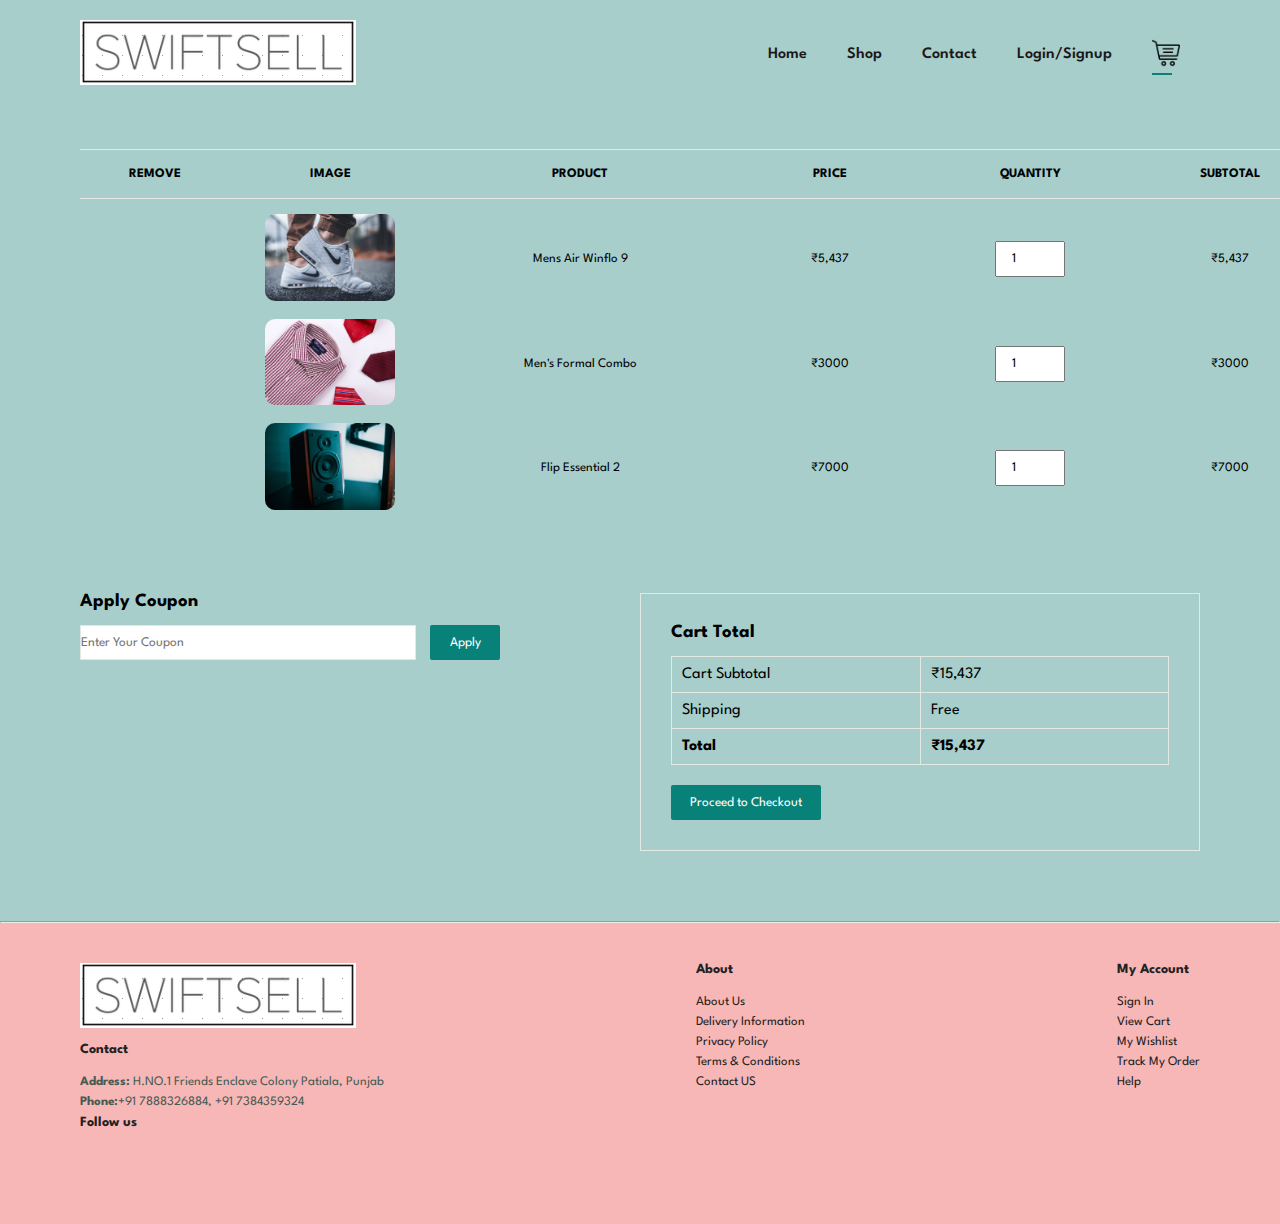
<file: Cart.html>
<!DOCTYPE html>
<html lang="en">
<head>
    <meta charset="UTF-8">
    <meta http-equiv="X-UA-Compatible" content="IE=edge">
    <meta name="viewport" content="width=device-width, initial-scale=1.0">
    <link rel="stylesheet" href="style/Cart-Style.css">
    <link rel="stylesheet" href="https://cdnjs.cloudflare.com/ajax/libs/font-awesome/4.7.0/css/font-awesome.min.css">
    <link rel="preconnect" href="https://fonts.googleapis.com">
    <link rel="preconnect" href="https://fonts.gstatic.com" crossorigin>
    <link href="https://fonts.googleapis.com/css2?family=League+Spartan&display=swap" rel="stylesheet">
    <link href="https://cdn.lineicons.com/3.0/lineicons.css" rel="stylesheet">
    <link rel="icon" type="image/x-icon" href="img/logo.png">
    <title>Cart</title>
</head>
<body>
    
    <div id="header">
        <a href="index.html"><img src="img/logo.png" class="logo" alt=""></a>
        <div>
            <ul id="navbar">
                <li><a href="index.html">Home</a></li>
                <li><a href="Shop.html">Shop</a></li>
                <li><a href="contact.html">Contact</a></li>
                <li><a href="Join-Us.html">Login/Signup</a></li>
                <li><a class="active" href="cart.html"><img src="img/Cart.png" height="28px"> </a></li>
            </ul>
        </div>
    </div>

    <section id="cart" class="section-p1">
        <table width="100%">
            <thead>
                <tr>
                    <td>Remove</td>
                    <td>Image</td>
                    <td>Product</td>
                    <td>Price</td>
                    <td>Quantity</td>
                    <td>Subtotal</td>
                </tr>
            </thead>
            <tbody>
                <tr>
                    <td><a href="#"><i class="lni lni-cross-circle"></i></a></td>
                    <td><img src="img/products/shoes.jpg"> </td>
                    <td>Mens Air Winflo 9</td>
                    <td>₹5,437</td>
                    <td><input type="number" value="1"></td>
                    <td>₹5,437</td>
                </tr>
                <tr>
                    <td><a href="#"><i class="lni lni-cross-circle"></i></a></td>
                    <td><img src="img/products/men ware.jpg"> </td>
                    <td>Men's Formal Combo</td>
                    <td>₹3000</td>
                    <td><input type="number" value="1"></td>
                    <td>₹3000</td>
                </tr>
                <tr>
                    <td><a href="#"><i class="lni lni-cross-circle"></i></a></td>
                    <td><img src="img/products/speaker.jpg"> </td>
                    <td>Flip Essential 2</td>
                    <td>₹7000</td>
                    <td><input type="number" value="1"></td>
                    <td>₹7000</td>
                </tr>
            </tbody>
        </table>
    </section>

    <section id="cart-add" class="section-p1">
        <div id="coupon">
            <h3>Apply Coupon</h3>
            <div>
                <input type="text" placeholder="Enter Your Coupon">
                <button class="normal">Apply</button>
            </div>
        </div>
        <div id="subtotal">
            <h3>Cart Total</h3>
            <table>
                <tr>
                    <td>Cart Subtotal</td>
                    <td>₹15,437</td>
                </tr>
                <tr>
                    <td>Shipping</td>
                    <td>Free</td>
                </tr>
                <tr>
                    <td><strong>Total</strong></td>
                    <td><strong>₹15,437</strong></td>
                </tr>
            </table>
            <button class="normal">Proceed to Checkout</button>
        </div>
    </section>
    <hr>
    <footer class="section-p1">
        <div class="col">
            <img src="img/logo.png" alt=""><br>
            <h4>Contact</h4>
            <p><strong>Address:</strong> H.NO.1 Friends Enclave Colony Patiala, Punjab </p>
            <p><strong>Phone:</strong>+91 7888326884, +91 7384359324</p>
            <div class="follow">
                <h4>Follow us</h4>
                <div class="icon">
                    <i class="lni lni-facebook-filled"></i>
                    <i class="lni lni-instagram-filled"></i>
                    <i class="lni lni-twitter-filled"></i>
                    <i class="lni lni-youtube"></i>
                </div>
            </div>
        </div>
        <div class="col">
            <h4>About</h4>
            <a href="contact.html">About Us</a>
            <a href="#">Delivery Information</a>
            <a href="#">Privacy Policy</a>
            <a href="#">Terms & Conditions</a>
            <a href="contact.html">Contact US</a>
        </div>
        <div class="col">
            <h4>My Account</h4>
            <a href="Join-Us.html">Sign In</a>
            <a href="Cart.html">View Cart</a>
            <a href="#">My Wishlist</a>
            <a href="#">Track My Order</a>
            <a href="#">Help</a>
        </div>
    </footer>
</body>
</html>
</file>
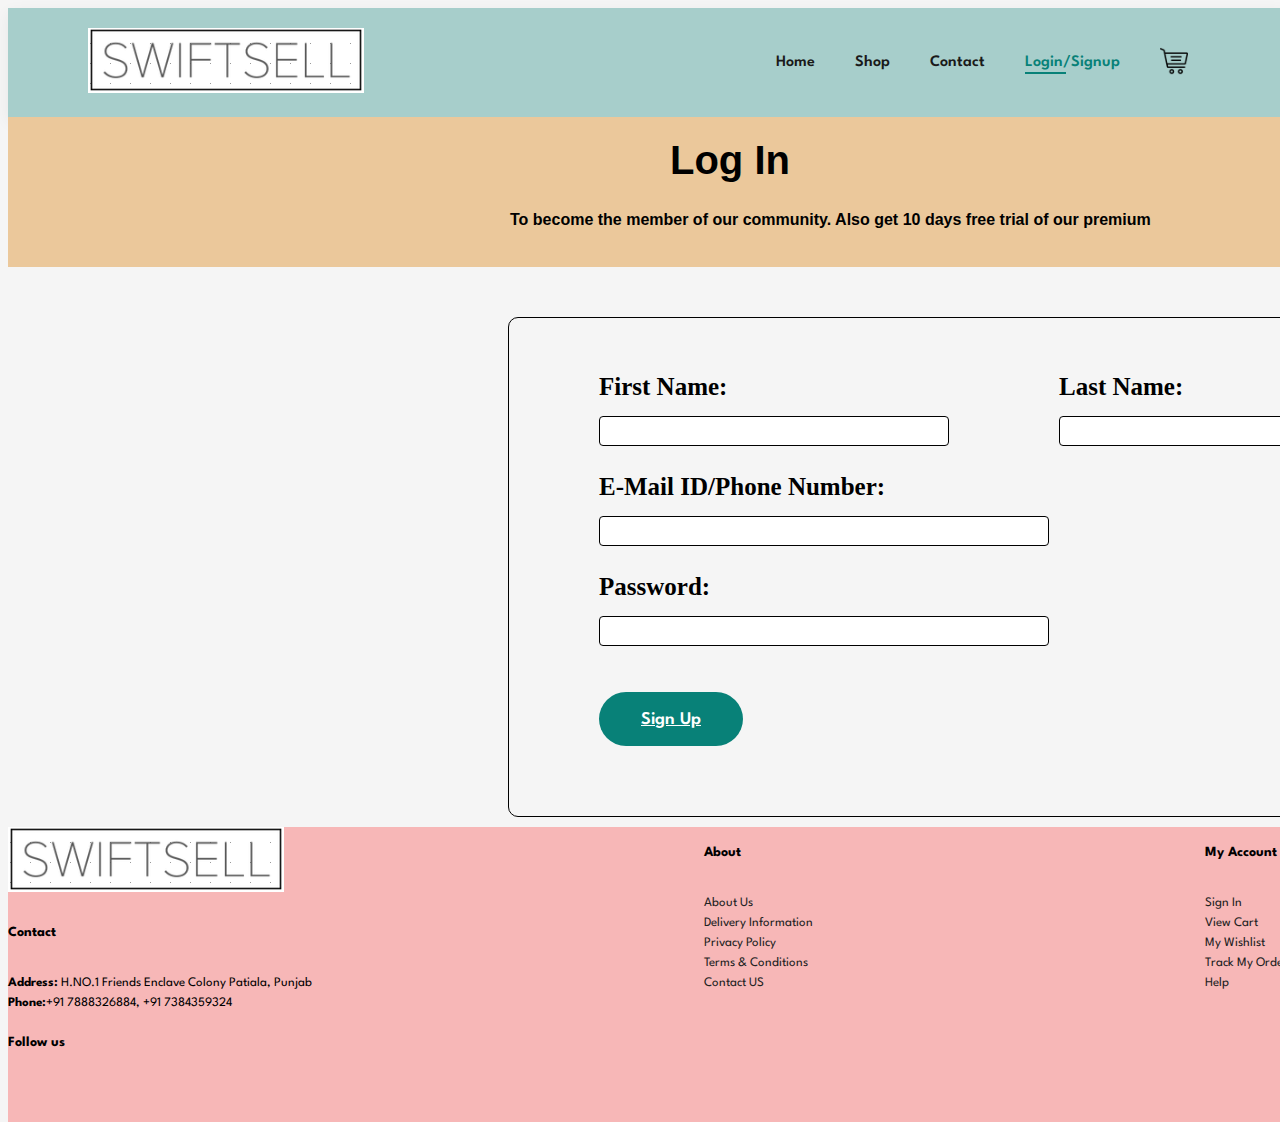
<file: Join-Us.html>
<!DOCTYPE html>
<html lang="en">
<head>
    <meta charset="UTF-8">
    <meta http-equiv="X-UA-Compatible" content="IE=edge">
    <meta name="viewport" content="width=device-width, initial-scale=1.0">
    <link rel="stylesheet" href="style/Join-Us-Styling.css">
    <link rel="stylesheet" href="https://cdnjs.cloudflare.com/ajax/libs/font-awesome/4.7.0/css/font-awesome.min.css">
    <link rel="preconnect" href="https://fonts.googleapis.com">
    <link rel="preconnect" href="https://fonts.gstatic.com" crossorigin>
    <link href="https://fonts.googleapis.com/css2?family=League+Spartan&display=swap" rel="stylesheet">
    <link rel="icon" type="image/x-icon" href="img/logo.png">
    <title>Join Us</title>
</head>
<body>
    <div id="header">
        <a href="index.html"><img src="img/logo.png" class="logo" alt=""></a>
        <div>
            <ul id="navbar">
                <li><a  href="index.html">Home</a></li>
                <li><a href="Shop.html">Shop</a></li>
                <li><a href="contact.html">Contact</a></li>
                <li><a class="active" href="contact.html">Login/Signup</a></li>
                <li><a  href="cart.html"><img src="img/Cart.png" height="28px"> </a></li>
            </ul>
        </div>
    </div>
    <section id="page-header">
        <h2>Log In</h2>
        <p>To become the member of our community. Also get 10 days free trial of our premium</p>
    </section>
    <div class="maindiv">
        <p class="text" boxno="1">
            First Name:
        </p>
        <input type="text1" id="lname" name="lname">
        <p class="text" boxno="2">
            Last Name:
        </p>
        <input type="text2" id="lname" name="lname">
        <p class="text" boxno="3">
            E-Mail ID/Phone Number:
        </p>
        <input type="text3" id="lname" name="lname">
        <p class="text" boxno="4">
            Password:
        </p>
        <input type="password" id="lname" name="lname">
        <a href="#" class="bn62">
            Sign Up
          </a>
    </div>
    
    <footer class="section-p1">
        <div class="col">
            <img src="img/logo.png" alt=""> <br>
            <h4>Contact</h4>
            <p><strong>Address:</strong> H.NO.1 Friends Enclave Colony Patiala, Punjab</p>
            <p><strong>Phone:</strong>+91 7888326884, +91 7384359324</p>
            <div class="follow">
                <h4>Follow us</h4>
                <div class="icon">
                    <i class="lni lni-facebook-filled"></i>
                    <i class="lni lni-instagram-filled"></i>
                    <i class="lni lni-twitter-filled"></i>
                    <i class="lni lni-youtube"></i>
                </div>
            </div>
        </div>
        <div class="col">
            <h4>About</h4>
            <a href="contact.html">About Us</a>
            <a href="#">Delivery Information</a>
            <a href="#">Privacy Policy</a>
            <a href="#">Terms & Conditions</a>
            <a href="contact.html">Contact US</a>
        </div>
        <div class="col">
            <h4>My Account</h4>
            <a href="Join-Us.html">Sign In</a>
            <a href="Cart.html">View Cart</a>
            <a href="#">My Wishlist</a>
            <a href="#">Track My Order</a>
            <a href="#">Help</a>
        </div>
    </footer>
</body>
</html>
</file>
<file: style/Cart-Style.css>
* {
    margin: 0;
    padding: 0;
    box-sizing: border-box;
    font-family: 'League Spartan', sans-serif;
}
h1{
    font-size: 50px;
    line-height: 64px;
    color: #222;
}
h2{
    font-size: 46px;
    line-height: 54px;
    color: #222;
}
h4{
    font-size: 20px;
    color: #222;
}
h6{
    font-weight: 700;
    font-size: 12px;
}
p{
    font-size: 16px;
    color:#465b52;
    margin: 15px 0 20px 0;
}
.section-p1{
    padding: 40px 80px;
}
.section-m1{
    margin: 40px 0;

}
body{
    width: 100%;
    
}
/* header start */
#header{
    display: flex;
    align-items: center;
    justify-content: space-between;
    padding: 20px 80px;
    background: #A7CECB;
    box-shadow: 0 5px 15px rgba(0, 0, 0, 0.06);
    z-index: 999;
    top: 0;
    left: 0;
}
#navbar{
    display: flex;
    align-items: center;
    justify-content: center;
}
#navbar li{
    list-style: none;
    padding:0 20px;
    position: relative;

}
#navbar li a{
    text-decoration: none;
    font-size: 16px;
    font-weight: 600;
    color: #1a1a1a;
    transition: 0.3s ease;
}
#navbar li a:hover,
#navbar li a.active{
    color:#088178;
}
#navbar li a.active::after,
#navbar li a:hover::after {
    content:"";
    width:30%;
    height:2px;
    background: #088178;
    position: absolute;
    bottom:-4px;
    left: 20px;
}
#cart{
    background: #A7CECB ;
}

#cart table{
    width: 100%;
    border-collapse: collapse;
    table-layout: fixed;
    white-space: nowrap;
    
}

#cart table img{
    width: 130px;
    border-radius: 10px;
}

#cart table td:nth-child(1){
    width: 150px;
    text-align: center;
}

#cart table td:nth-child(2){
    width: 200px;
    text-align: center;
}

#cart table td:nth-child(3){
    width: 300px;
    text-align: center;
}

#cart table td:nth-child(4),
#cart table td:nth-child(5),
#cart table td:nth-child(6){
    width: 200px;
    text-align: center;
}

#cart table td:nth-child(5) input{
    width: 70px;
    padding: 10px 5px 10px 15px;
}

#cart table thead{
    border: 1px solid #e2e9e1;
    border-left: none;
    border-right: none;
}

#cart table thead td{
    font-weight: 700;
    text-transform: uppercase;
    font-size: 13px;
    padding: 18px 0;
}

#cart table tbody tr td{
    padding-top: 15px;
}

#cart table tbody td{
    font-size: 13px;
}

#cart-add{
    display: flex;
    flex-wrap: wrap;
    justify-content: space-between;
    background: #A7CECB;
}

#coupon{
    width: 50%;
    margin-bottom: 30px;
}

#coupon h3,
#subtotal h3{
    padding-bottom: 15px;
}

#coupon input{
    height: 35px;
    padding-bottom: 10px 20px;
    outline: none;
    width: 60%;
    margin-right: 10px;
    border: 1px solid #e2e9e1;
}

#coupon button{
    width: 70px;
    border: 0px;
    height: 35px;
    border-radius: 2px;
    background-color: #088178;
    color: #fff;
    cursor:pointer;
    transition: 0.2s ease;
}

#subtotal button{
    width: 150px;
    border: 0px;
    height: 35px;
    border-radius: 2px;
    background-color: #088178;
    color: #fff;
    cursor:pointer;
    transition: 0.2s ease;
}

#coupon button:hover,
#subtotal button:hover{
    background-color: #465b52;
}

#subtotal{
    width: 50%;
    margin-bottom: 30px;
    border: 1px solid #e2e9e1;
    padding: 30px;
}

#subtotal table{
    border-collapse: collapse;
    width: 100%;
    margin-bottom: 20px;
}

#subtotal table td{
    width: 50%;
    border: 1px solid #e2e9e1;
    padding: 10px;
    font-size: 13;
}
footer{
    display:flex;
    flex-wrap: wrap;
    justify-content: space-between;
    background-color: #f7b7b7;
  }
  footer .col{
    display: flex;
    flex-direction: column;
    align-items: flex-start;
    margin-bottom:20px;
  }
footer .logo{
  margin-bottom: 30px;
}
footer h4{
  font-size:14px;
  padding-bottom: 20px;
}
footer p{
  font-size:13px;
  margin: 0 0 8px 0;
}
footer a{
  font-size:13px;
  text-decoration: none;
  color:#222;
  margin:0 0 8px 0;
}
footer .follow i{
  color: #465b52;
  padding-right:4px;
  cursor:pointer;
}
footer .follow i:hover,
footer a:hover{
  color:#088178;
}
</file>
<file: style/Join-Us-Styling.css>
body{
    background-color: whitesmoke;
}

* {
    box-sizing: border-box;
    font-family: 'League Spartan', sans-serif;
}

body{
    width: 100%;
}

#header{
    display: flex;
    align-items: center;
    justify-content: space-between;
    padding: 20px 80px;
    background: #A7CECB;
    box-shadow: 0 5px 15px rgba(0, 0, 0, 0.06);
    z-index: 999;
    top: 0;
    left: 0;
}
#navbar{
    display: flex;
    align-items: center;
    justify-content: center;
}
#navbar li{
    list-style: none;
    padding:0 20px;
    position: relative;

}
#navbar li a{
    text-decoration: none;
    font-size: 16px;
    font-weight: 600;
    color: #1a1a1a;
    transition: 0.3s ease;
}
#navbar li a:hover,
#navbar li a.active{
    color:#088178;
}
#navbar li a.active::after,
#navbar li a:hover::after {
    content:"";
    width:30%;
    height:2px;
    background: #088178;
    position: absolute;
    bottom:-4px;
    left: 20px;
}

#page-header{
    background-color: rgb(235, 200, 155);
    width: 100%;
    height: 150px;
    display: flex;
    justify-content: center;
    text-align: center;
    flex-direction: column;
    padding: 14px;
}

#page-header h2{
    font-size: 40px;
    position: absolute;
    top: 105px;
    left: 670px;
    font-family: 'Lucida Sans', 'Lucida Sans Regular', 'Lucida Grande', 'Lucida Sans Unicode', Geneva, Verdana, sans-serif ;
    font-weight: bold;
}

#page-header p{
    position: absolute;
    top: 195px;
    left: 510px;
    font-family: 'Lucida Sans', 'Lucida Sans Regular', 'Lucida Grande', 'Lucida Sans Unicode', Geneva, Verdana, sans-serif ;
    font-weight: bold;
}

.maindiv{
    top: 50px;
    left: 500px;
    width: 950px;
    height: 500px;
    position: relative;
    border-radius: 10px;
    border: 1px solid black;
}

.text{
    font-weight: bold;
    font-family: Merriweather;
    font-size: 25px;
    position: absolute;
}

.text[Boxno="1"]{
    padding-left: 90px;
    padding-top: 30px;
}

.text[Boxno="2"]{
    padding-left: 550px;
    padding-top: 30px;
}

.text[Boxno="3"]{
    padding-left: 90px;
    padding-top: 130px;
}

.text[Boxno="4"]{
    padding-left: 90px;
    padding-top: 230px;
}

input[type=text1] {
    position: absolute;
    top: 90px;
    left: 90px;
    width: 350px;
    height: 30px;
    margin: 8px 0;
    box-sizing: border-box;
    border: 1px solid black;
    border-radius: 4px;
}

input[type=text2] {
    position: absolute;
    top: 90px;
    left: 550px;
    width: 350px;
    height: 30px;
    margin: 8px 0;
    box-sizing: border-box;
    border: 1px solid black;
    border-radius: 4px;
}

input[type=text3] {
    position: absolute;
    top: 190px;
    left: 90px;
    width: 450px;
    height: 30px;
    margin: 8px 0;
    box-sizing: border-box;
    border: 1px solid black;
    border-radius: 4px;
}

input[type=password] {
    input-security: none;
    position: absolute;
    top: 290px;
    left: 90px;
    width: 450px;
    height: 30px;
    margin: 8px 0;
    box-sizing: border-box;
    border: 1px solid black;
    border-radius: 4px;
}


.text-Join1{
    position: absolute;
    left: 70px;
    top: 470px;
    font-size: 120px;
}
.text-Join2{
    position: absolute;
    left: 70px;
    top: 570px;
    font-size: 120px;
    color: #014f16;
}
.bn62 {
    color: white;
    background-color: #088178;
    border-radius: 50px;
    display: flex;
    justify-content: center;
    align-items: center;
    height: 3em;
    width: 8em;
    font-size: large;
    font-weight: 600;
    position: absolute;
    bottom: 70px;
    left: 90px;

  }
  footer{
    display:flex;
    flex-wrap: wrap;
    justify-content: space-between;
    position: relative;
    top: 60px;
    background-color: #f7b7b7;
  }
  footer .col{
    display: flex;
    flex-direction: column;
    align-items: flex-start;
    margin-bottom:20px;
  }
footer .logo{
  margin-bottom: 30px;
}
footer h4{
  font-size:14px;
  padding-bottom: 20px;
}
footer p{
  font-size:13px;
  margin: 0 0 8px 0;
}
footer a{
  font-size:13px;
  text-decoration: none;
  color:#222;
  margin:0 0 8px 0;
}
footer .follow i{
  color: #465b52;
  padding-right:4px;
  cursor:pointer;
}
footer .follow i:hover,
footer a:hover{
  color:#088178;
}
</file>
